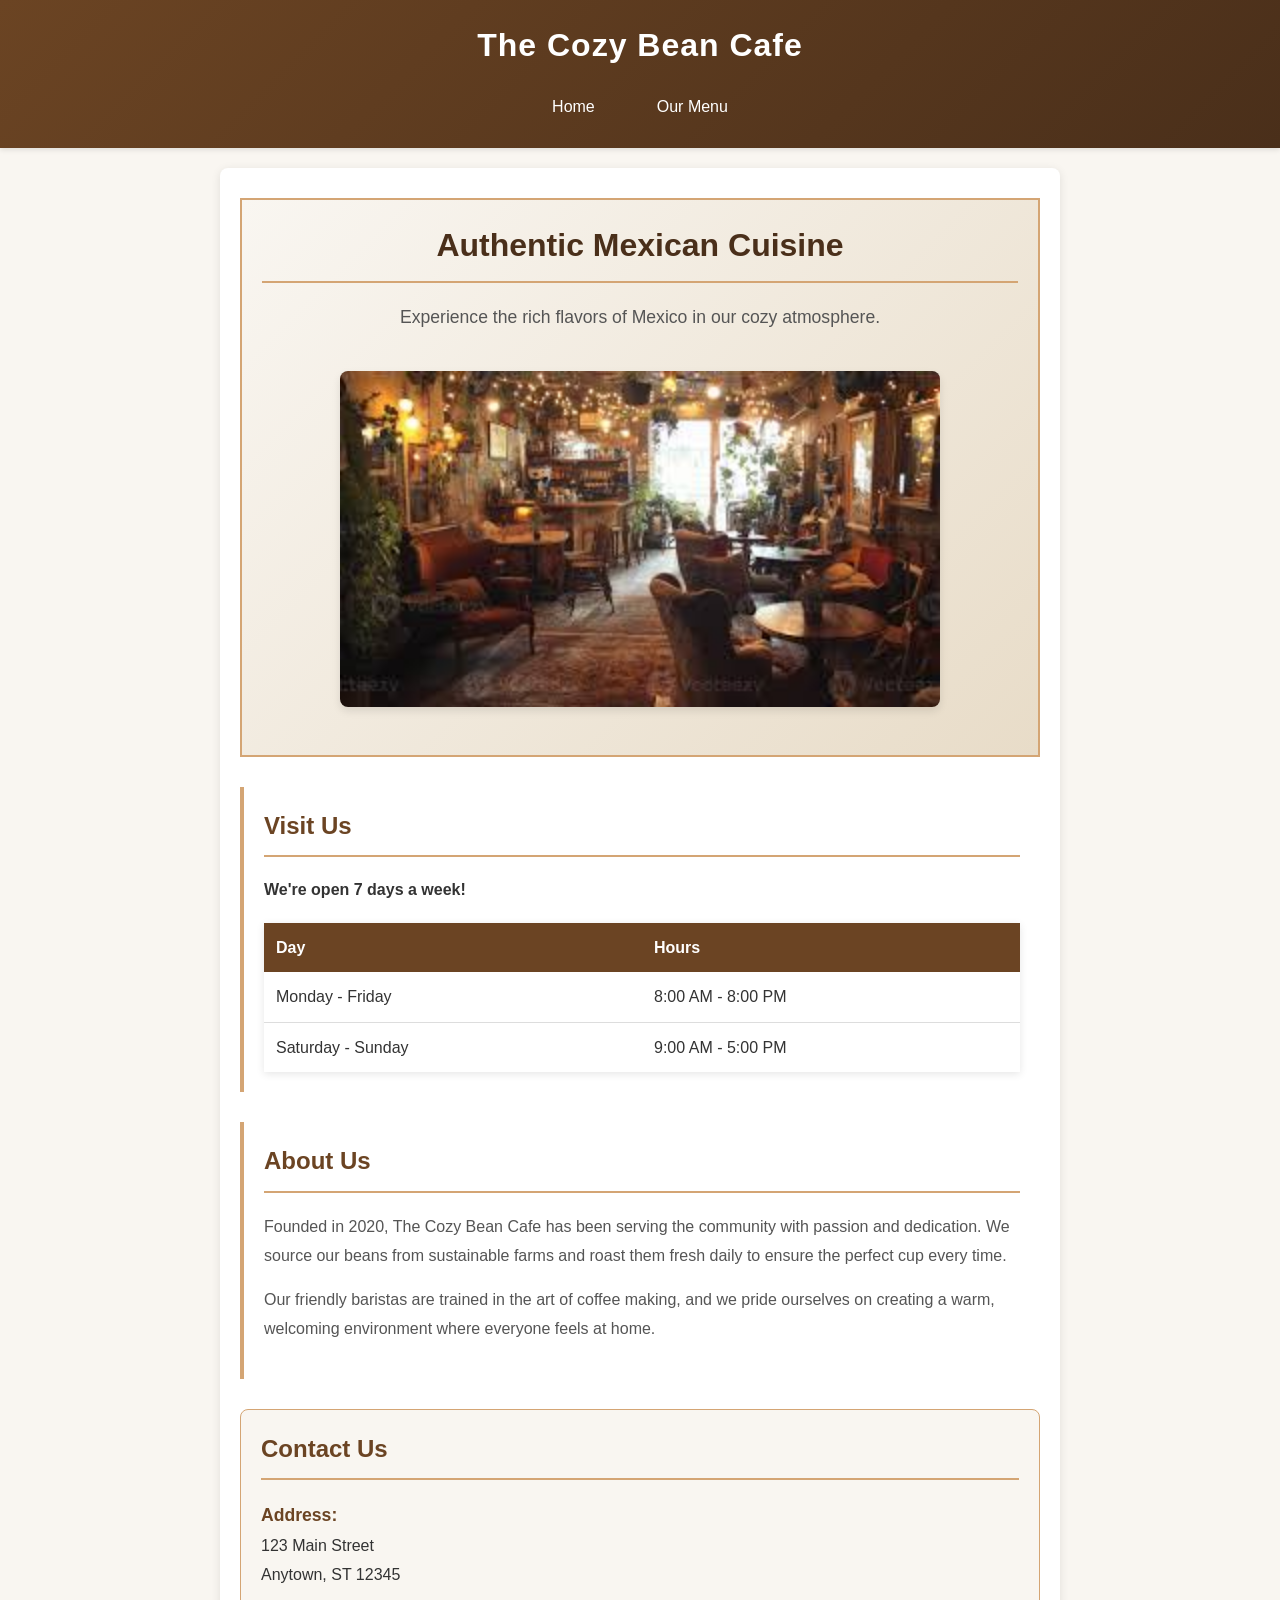
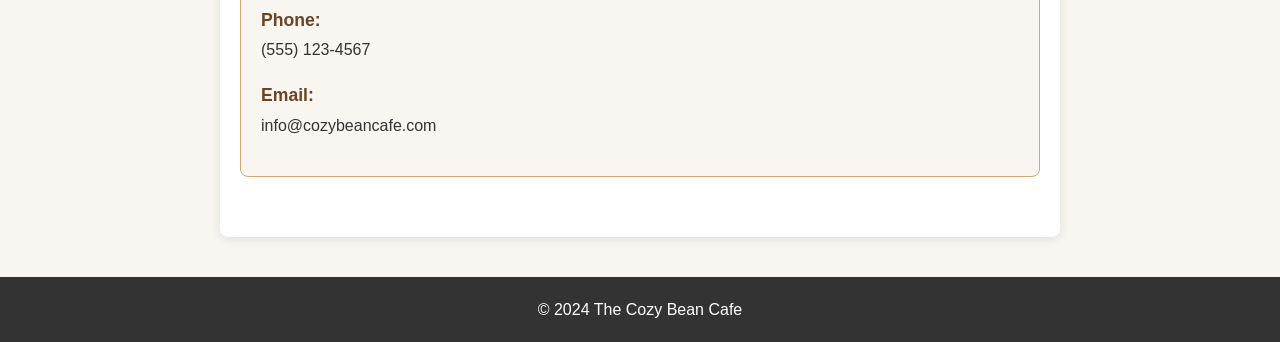
<file: index.html>
<!DOCTYPE html>
<html lang="en">
<head>
    <meta charset="UTF-8">
    <meta name="viewport" content="width=device-width, initial-scale=1.0">
    <meta name="description" content="TEQUILA - Authentic Mexican Cuisine">
    <title>TEQUILA | Home</title>
    <link rel="stylesheet" href="style.css">
</head>
<body>

    <header>
        <h1>The Cozy Bean Cafe</h1>
        <nav>
            <ul>
                <li><a href="index.html">Home</a></li>
                <li><a href="menu.html">Our Menu</a></li>
            </ul>
        </nav>
    </header>

    <main role="main">
        <section class="hero">
            <h2>Authentic Mexican Cuisine</h2>
            <p>Experience the rich flavors of Mexico in our cozy atmosphere.</p>
            <img src="cafe-front.jpeg" alt="Cozy cafe interior with wooden tables and warm lighting" width="600">
        </section>

        <section id="hours">
            <h2>Visit Us</h2>
            <p><strong>We're open 7 days a week!</strong></p>
            <table>
                <tr>
                    <th>Day</th>
                    <th>Hours</th>
                </tr>
                <tr>
                    <td>Monday - Friday</td>
                    <td>8:00 AM - 8:00 PM</td>
                </tr>
                <tr>
                    <td>Saturday - Sunday</td>
                    <td>9:00 AM - 5:00 PM</td>
                </tr>
            </table>
        </section>

        <section id="about">
            <h2>About Us</h2>
            <p>Founded in 2020, The Cozy Bean Cafe has been serving the community with passion and dedication. We source our beans from sustainable farms and roast them fresh daily to ensure the perfect cup every time.</p>
            <p>Our friendly baristas are trained in the art of coffee making, and we pride ourselves on creating a warm, welcoming environment where everyone feels at home.</p>
        </section>

        <section id="contact">
            <h2>Contact Us</h2>
            <div class="contact-info">
                <p><strong>Address:</strong><br>123 Main Street<br>Anytown, ST 12345</p>
                <p><strong>Phone:</strong><br>(555) 123-4567</p>
                <p><strong>Email:</strong><br>info@cozybeancafe.com</p>
            </div>
        </section>
    </main>

    <footer role="contentinfo">
        <p>&copy; 2024 The Cozy Bean Cafe</p>
    </footer>

</body>
</html>
</file>
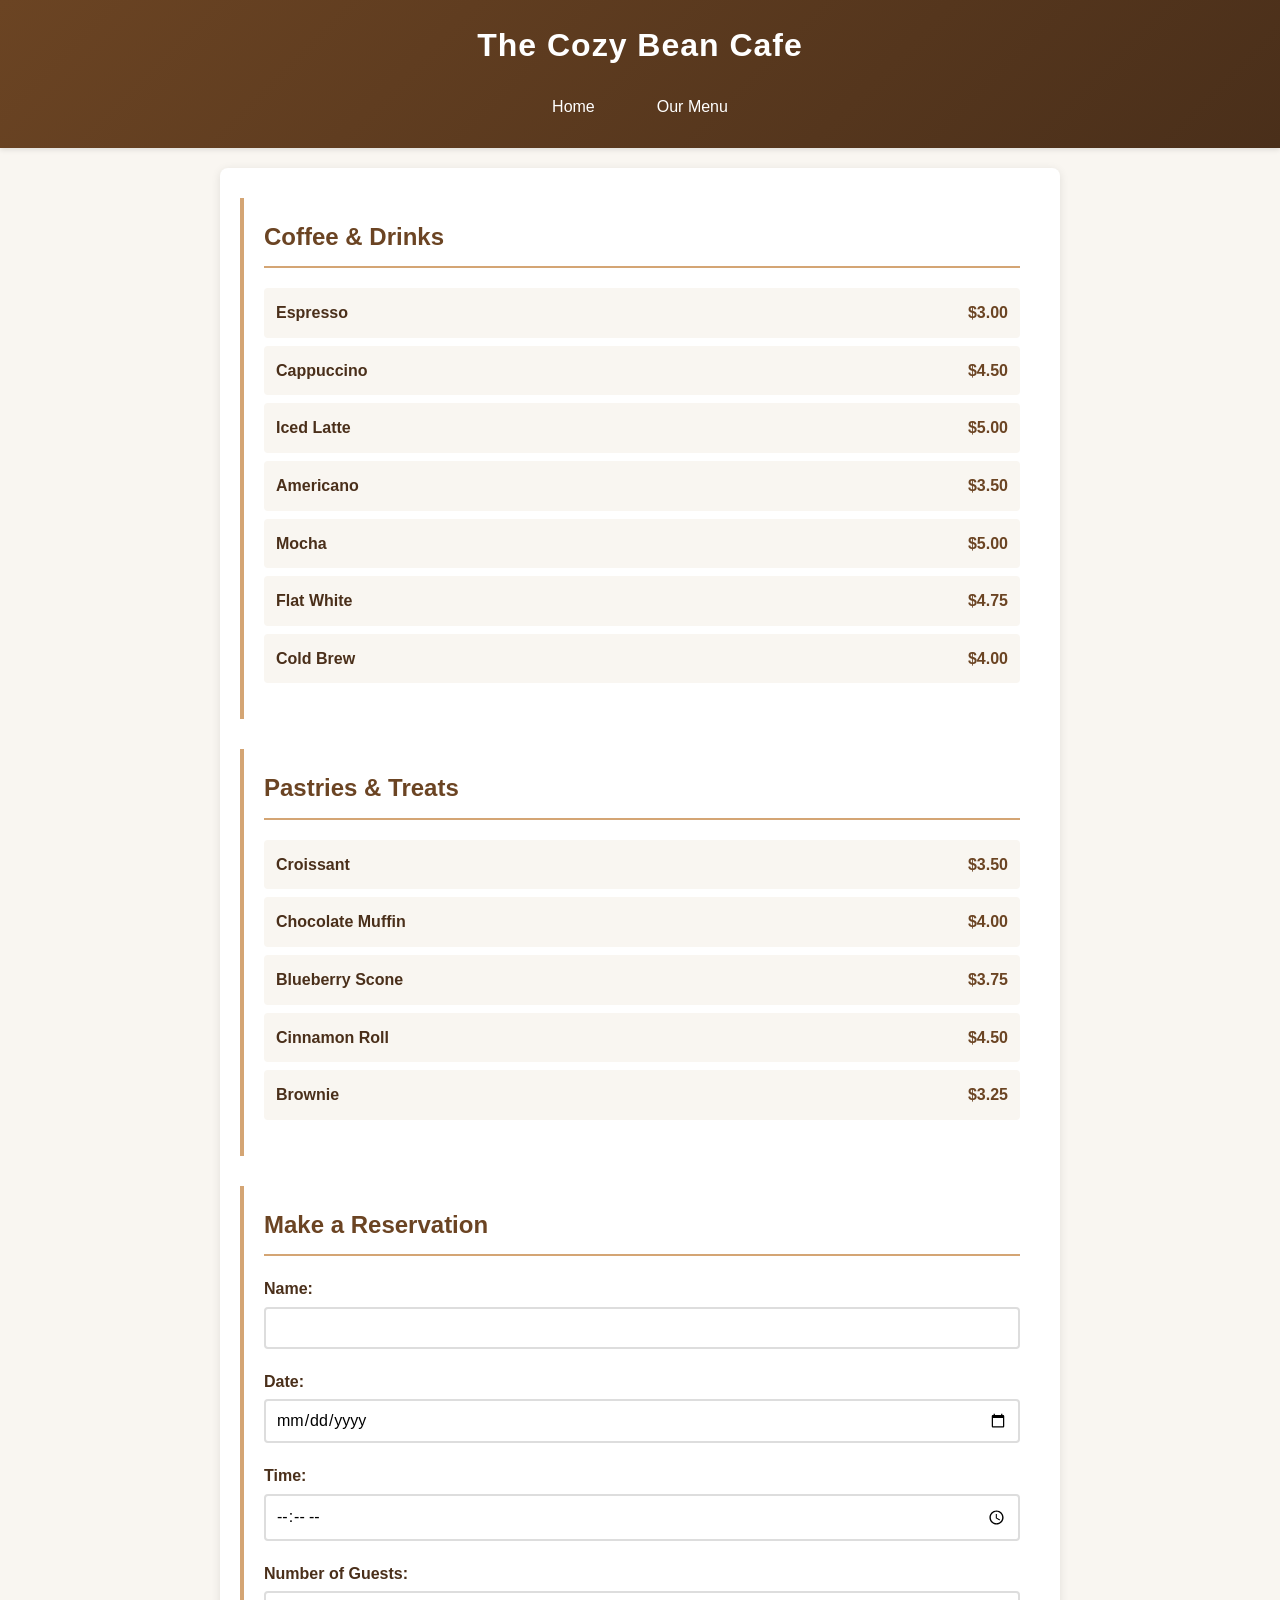
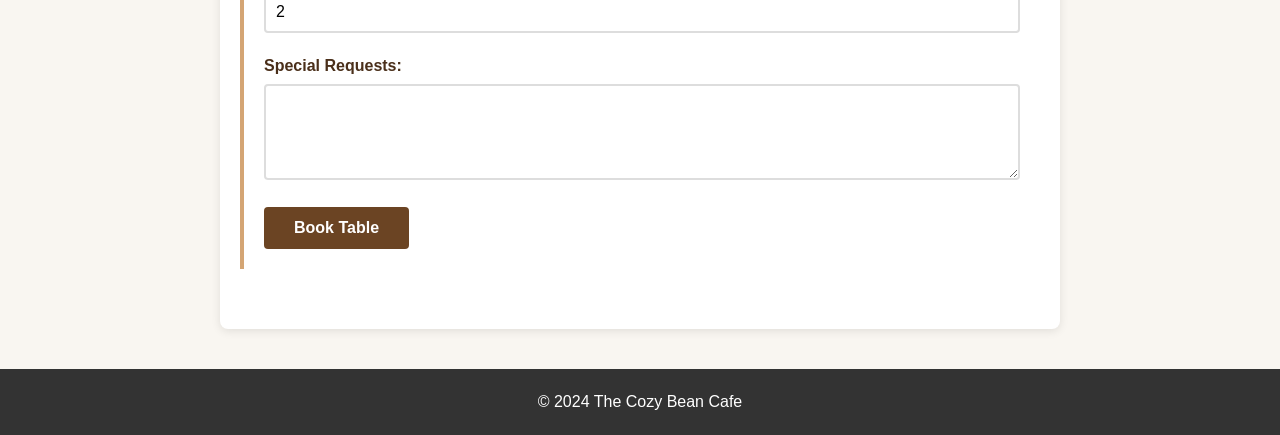
<file: menu.html>
<!DOCTYPE html>
<html lang="en">
<head>
    <meta charset="UTF-8">
    <meta name="viewport" content="width=device-width, initial-scale=1.0">
    <meta name="description" content="Menu and reservations for The Cozy Bean Cafe">
    <title>Our Menu - The Cozy Bean Cafe</title>
    <link rel="stylesheet" href="style.css">
</head>
<body>
    <header role="banner">
        <h1>The Cozy Bean Cafe</h1>
        <nav role="navigation" aria-label="Main navigation">
            <ul>
                <li><a href="index.html">Home</a></li>
                <li><a href="menu.html">Our Menu</a></li>
            </ul>
        </nav>
    </header>

    <main role="main">
        <section class="menu-section">
            <h2>Coffee & Drinks</h2>
            <ul class="menu-list">
                <li><span class="item-name">Espresso</span> <span class="item-price">$3.00</span></li>
                <li><span class="item-name">Cappuccino</span> <span class="item-price">$4.50</span></li>
                <li><span class="item-name">Iced Latte</span> <span class="item-price">$5.00</span></li>
                <li><span class="item-name">Americano</span> <span class="item-price">$3.50</span></li>
                <li><span class="item-name">Mocha</span> <span class="item-price">$5.00</span></li>
                <li><span class="item-name">Flat White</span> <span class="item-price">$4.75</span></li>
                <li><span class="item-name">Cold Brew</span> <span class="item-price">$4.00</span></li>
            </ul>
        </section>

        <section class="menu-section">
            <h2>Pastries & Treats</h2>
            <ul class="menu-list">
                <li><span class="item-name">Croissant</span> <span class="item-price">$3.50</span></li>
                <li><span class="item-name">Chocolate Muffin</span> <span class="item-price">$4.00</span></li>
                <li><span class="item-name">Blueberry Scone</span> <span class="item-price">$3.75</span></li>
                <li><span class="item-name">Cinnamon Roll</span> <span class="item-price">$4.50</span></li>
                <li><span class="item-name">Brownie</span> <span class="item-price">$3.25</span></li>
            </ul>
        </section>

        <section class="reservation-section">
            <h2 id="reservation-heading">Make a Reservation</h2>
            <form action="#" method="post" aria-labelledby="reservation-heading">
                <div class="form-group">
                    <label for="name">Name:</label>
                    <input type="text" id="name" name="name" required aria-required="true">
                </div>

                <div class="form-group">
                    <label for="date">Date:</label>
                    <input type="date" id="date" name="date" required aria-required="true">
                </div>

                <div class="form-group">
                    <label for="time">Time:</label>
                    <input type="time" id="time" name="time" required aria-required="true">
                </div>

                <div class="form-group">
                    <label for="guests">Number of Guests:</label>
                    <input type="number" id="guests" name="guests" min="1" max="10" value="2" aria-label="Number of guests (1-10)">
                </div>

                <div class="form-group">
                    <label for="request">Special Requests:</label>
                    <textarea id="request" name="request" rows="4" aria-label="Special requests or dietary restrictions"></textarea>
                </div>

                <button type="submit" class="submit-btn">Book Table</button>
            </form>
        </section>
    </main>

    <footer role="contentinfo">
        <p>&copy; 2024 The Cozy Bean Cafe</p>
    </footer>
</body>
</html>
</file>
<file: style.css>
/* General Styles */
body {
    font-family: 'Segoe UI', Tahoma, Geneva, Verdana, sans-serif;
    margin: 0;
    padding: 0;
    background-color: #f9f6f1;
    line-height: 1.6;
    color: #333;
}

/* Skip to main content link for accessibility */
.skip-link {
    position: absolute;
    top: -40px;
    left: 0;
    background: #6b4423;
    color: white;
    padding: 8px;
    text-decoration: none;
    z-index: 100;
}

.skip-link:focus {
    top: 0;
}

/* Header and Navigation */
header {
    background: linear-gradient(135deg, #6b4423 0%, #4a2f1a 100%);
    color: white;
    padding: 20px;
    text-align: center;
    box-shadow: 0 2px 5px rgba(0,0,0,0.1);
}

header h1 {
    margin: 0 0 15px 0;
    font-size: 2em;
    letter-spacing: 1px;
}

nav ul {
    display: flex;
    justify-content: center;
    list-style-type: none;
    padding: 0;
    margin: 0;
}

nav li {
    margin: 0 15px;
}

nav a {
    color: white;
    text-decoration: none;
    padding: 8px 16px;
    border-radius: 4px;
    transition: background-color 0.3s ease, transform 0.2s ease;
    display: inline-block;
}

nav a:hover {
    background-color: rgba(255, 255, 255, 0.2);
    transform: translateY(-2px);
}

/* Main Content Area */
main {
    padding: 30px 20px;
    max-width: 800px;
    margin: 20px auto;
    background-color: white;
    border-radius: 8px;
    box-shadow: 0 2px 10px rgba(0,0,0,0.1);
}

section {
    margin-bottom: 30px;
    padding: 20px;
    border-left: 4px solid #d4a574;
    background-color: #ffffff;
}

h2 {
    color: #6b4423;
    border-bottom: 2px solid #d4a574;
    padding-bottom: 10px;
    margin-bottom: 20px;
    margin-top: 0;
}

/* Hero Section */
.hero {
    text-align: center;
    background: linear-gradient(135deg, #f9f6f1 0%, #e8dcc8 100%);
    border: 2px solid #d4a574;
}

.hero h2 {
    color: #4a2f1a;
    font-size: 2em;
    margin-bottom: 15px;
}

.hero p {
    font-size: 1.1em;
    color: #555;
    margin: 20px 0;
}

/* About Section */
#about p {
    font-size: 1em;
    color: #555;
    line-height: 1.8;
    margin-bottom: 15px;
}

/* Contact Section */
#contact {
    background-color: #f9f6f1;
    padding: 20px;
    border-radius: 8px;
    border: 1px solid #d4a574;
}

.contact-info p {
    margin: 15px 0;
    font-size: 1em;
    line-height: 1.8;
}

.contact-info strong {
    color: #6b4423;
    font-size: 1.1em;
}

/* Responsive Images */
img {
    max-width: 100%;
    height: auto;
    border-radius: 8px;
    box-shadow: 0 4px 8px rgba(0,0,0,0.1);
    margin: 20px 0;
}

/* Table Styling */
table {
    width: 100%;
    border-collapse: collapse;
    margin-top: 20px;
    box-shadow: 0 2px 8px rgba(0,0,0,0.1);
}

table th {
    background-color: #6b4423;
    color: white;
    padding: 12px;
    text-align: left;
    font-weight: 600;
}

table td {
    padding: 12px;
    border-bottom: 1px solid #ddd;
}

table tr:hover {
    background-color: #f5f5f5;
}

table tr:last-child td {
    border-bottom: none;
}

/* Menu List Styling */
.menu-list {
    list-style: none;
    padding: 0;
}

.menu-list li {
    padding: 12px;
    margin: 8px 0;
    background-color: #f9f6f1;
    border-radius: 4px;
    display: flex;
    justify-content: space-between;
    align-items: center;
    transition: transform 0.2s ease, box-shadow 0.2s ease;
}

.menu-list li:hover {
    transform: translateX(5px);
    box-shadow: 0 2px 8px rgba(107, 68, 35, 0.2);
}

.item-name {
    font-weight: 600;
    color: #4a2f1a;
}

.item-price {
    color: #6b4423;
    font-weight: bold;
}

/* Form Styling */
.form-group {
    margin-bottom: 20px;
}

.form-group label {
    display: block;
    margin-bottom: 5px;
    color: #4a2f1a;
    font-weight: 600;
}

.form-group input,
.form-group textarea {
    width: 100%;
    padding: 10px;
    border: 2px solid #ddd;
    border-radius: 4px;
    font-size: 1em;
    font-family: inherit;
    transition: border-color 0.3s ease;
    box-sizing: border-box;
}

.form-group input:focus,
.form-group textarea:focus {
    outline: none;
    border-color: #6b4423;
}

.submit-btn {
    background-color: #6b4423;
    color: white;
    padding: 12px 30px;
    border: none;
    border-radius: 4px;
    font-size: 1em;
    cursor: pointer;
    transition: background-color 0.3s ease, transform 0.2s ease;
    font-weight: 600;
}

.submit-btn:hover {
    background-color: #4a2f1a;
    transform: translateY(-2px);
    box-shadow: 0 4px 8px rgba(0,0,0,0.2);
}

/* Footer */
footer {
    background-color: #333;
    color: white;
    text-align: center;
    padding: 20px;
    margin-top: 40px;
}

footer p {
    margin: 0;
}

/* Media Query for Mobile */
@media (max-width: 600px) {
    nav ul {
        flex-direction: column;
    }
    
    nav li {
        margin: 5px 0;
    }
    
    main {
        padding: 20px 15px;
        margin: 10px;
        border-radius: 4px;
    }
    
    header h1 {
        font-size: 1.5em;
    }
    
    section {
        padding: 15px;
    }
    
    .hero h2 {
        font-size: 1.5em;
    }
    
    .menu-list li {
        flex-direction: column;
        align-items: flex-start;
    }
    
    .item-price {
        margin-top: 5px;
    }
    
    table {
        font-size: 0.9em;
    }
    
    .contact-info p {
        font-size: 0.95em;
    }
}
</file>
